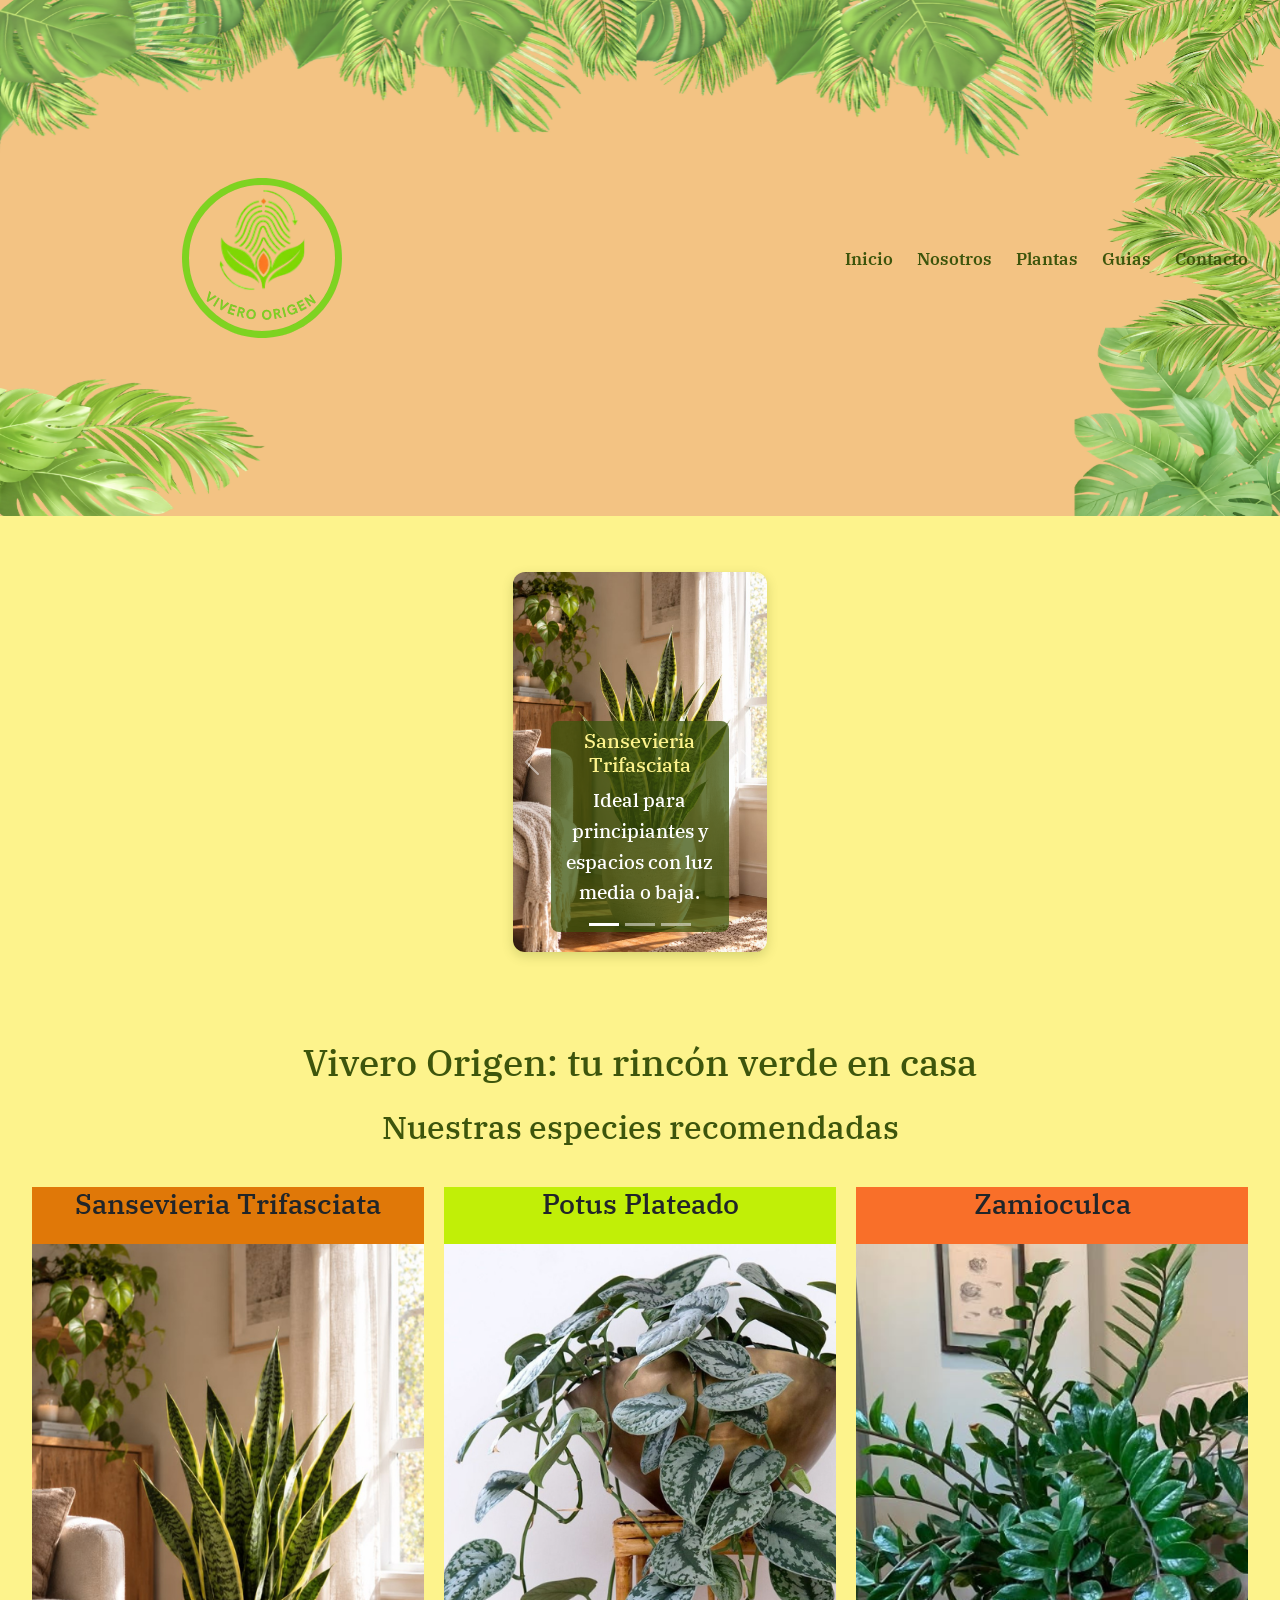
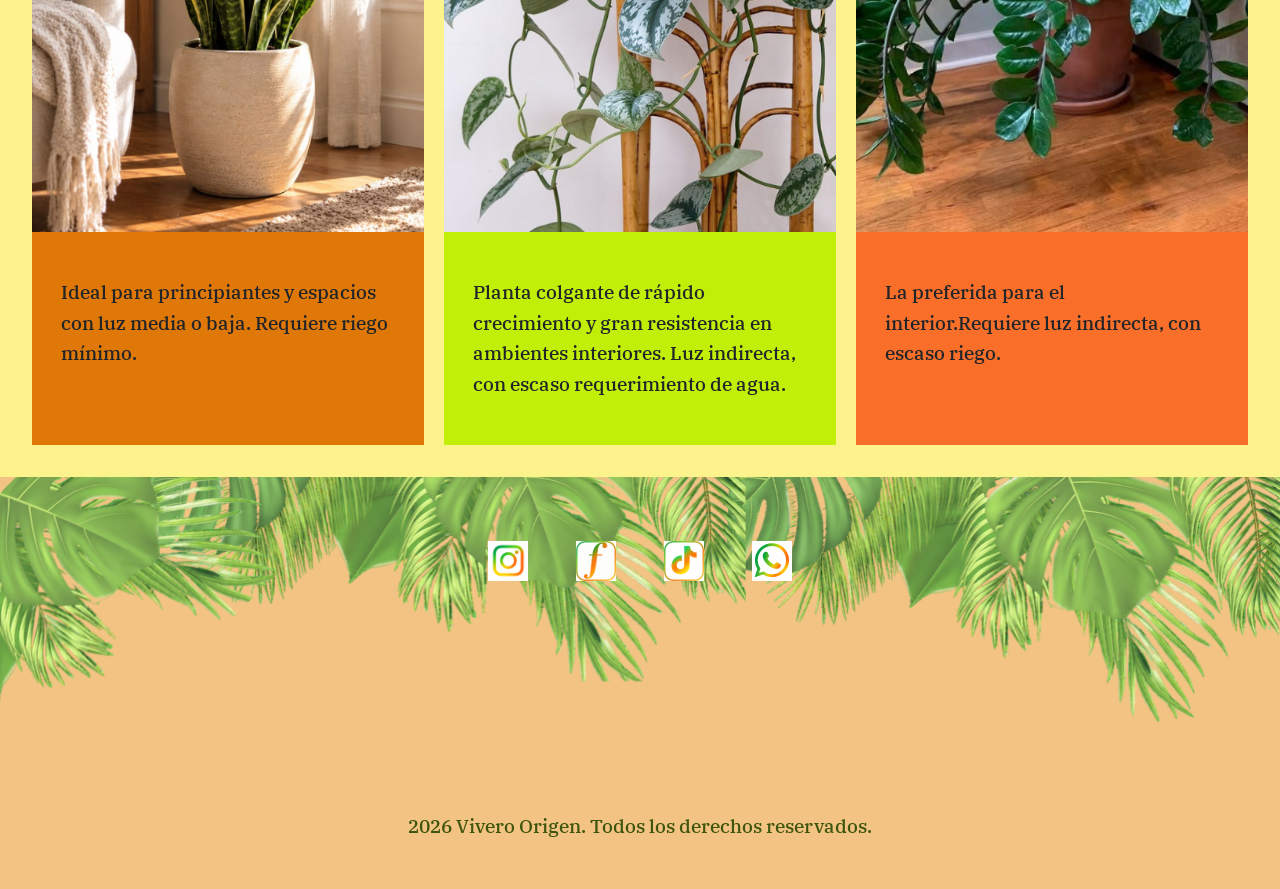
<file: index.html>
<!DOCTYPE html>
<html lang="es">

<head>
    <meta charset="UTF-8">
    <meta name="viewport" content="width=device-width, initial-scale=1.0">
    <!--Fuente-->
    <link rel="preconnect" href="https://fonts.googleapis.com">
    <link rel="preconnect" href="https://fonts.gstatic.com" crossorigin>
    <link
        href="https://fonts.googleapis.com/css2?family=IBM+Plex+Serif:ital,wght@0,100;0,200;0,300;0,400;0,500;0,600;0,700;1,100;1,200;1,300;1,400;1,500;1,600;1,700&display=swap"
        rel="stylesheet">
    <!--CSS-->
    <link href="https://cdn.jsdelivr.net/npm/bootstrap@5.3.3/dist/css/bootstrap.min.css" rel="stylesheet" integrity="sha384-QWTKZyjpPEjISv5WaRU9OFeRpok6YctnYmDr5pNlyT2bRjXh0JMhjY6hW+ALEwIH" crossorigin="anonymous">

    <link rel="stylesheet" href="./style/style.css">
    <!--Nombre del sitio y página-->
    <title>Vivero Origen | Inicio</title>
    <!-- CSS de AOS -->
    <link rel="stylesheet" href="https://unpkg.com/aos@next/dist/aos.css" />
</head>

<body>
    <header class="navbar navbar-expand-lg">
        <div class="container-fluid">
            <!-- Logo original -->
            <a class="navbar-brand p-0" href="#">
                <img src="./img/logo vivero origen.png" alt="logo del vivero">
            </a>

            <!-- Botón hamburguesa para mobile -->
            <button class="navbar-toggler" type="button" data-bs-toggle="collapse" data-bs-target="#menuNavegacion" aria-controls="menuNavegacion" aria-expanded="false" aria-label="Toggle navigation">
                <span class="navbar-toggler-icon"></span>
            </button>

            <!-- Menú colapsable con tu navegación -->
            <div class="collapse navbar-collapse justify-content-end" id="menuNavegacion">
                <nav>
                    <ul>
                        <li><a href="#">Inicio</a></li>
                        <li><a href="./pages/nosotros.html">Nosotros</a></li>
                        <li><a href="./pages/plantas.html">Plantas</a></li>
                        <li><a href="./pages/guias.html">Guias</a></li>
                        <li><a href="./pages/contacto.html">Contacto</a></li>
                    </ul>
                </nav>
            </div>
        </div>
    </header>


    <!--Contenido principal-->
    
    <main>
        <section class="seccion-carrusel">
    <div id="carouselVivero" class="carousel slide" data-bs-ride="carousel">
        <div class="carousel-indicators">
            <button type="button" data-bs-target="#carouselVivero" data-bs-slide-to="0" class="active" aria-current="true" aria-label="Slide 1"></button>
            <button type="button" data-bs-target="#carouselVivero" data-bs-slide-to="1" aria-label="Slide 2"></button>
            <button type="button" data-bs-target="#carouselVivero" data-bs-slide-to="2" aria-label="Slide 3"></button>
        </div>
        <div class="carousel-inner">
            <div class="carousel-item active">
                <img src="./img/N.png" class="d-block w-100" alt="Sansevieria Trifasciata">
                <div class="carousel-caption d-none d-md-block">
                    <h5>Sansevieria Trifasciata</h5>
                    <p>Ideal para principiantes y espacios con luz media o baja.</p>
                </div>
            </div>
            <div class="carousel-item">
                <img src="./img/L.png" class="d-block w-100" alt="Potus Plateado">
                <div class="carousel-caption d-none d-md-block">
                    <h5>Potus Plateado</h5>
                    <p>Planta colgante de rápido crecimiento.</p>
                </div>
            </div>
            <div class="carousel-item">
                <img src="./img/O.png" class="d-block w-100" alt="Zamioculca">
                <div class="carousel-caption d-none d-md-block">
                    <h5>Zamioculca</h5>
                    <p>Elegancia con mínimo requerimiento de agua.</p>
                </div>
            </div>
        </div>
        <button class="carousel-control-prev" type="button" data-bs-target="#carouselVivero" data-bs-slide="prev">
            <span class="carousel-control-prev-icon" aria-hidden="true"></span>
            <span class="visually-hidden">Anterior</span>
        </button>
        <button class="carousel-control-next" type="button" data-bs-target="#carouselVivero" data-bs-slide="next">
            <span class="carousel-control-next-icon" aria-hidden="true"></span>
            <span class="visually-hidden">Siguiente</span>
        </button>
    </div>
</section>

        <h1>Vivero Origen: tu rincón verde en casa</h1>

        <section>
    <h2>Nuestras especies recomendadas</h2>
    <div class="contenedor-tarjetas">
        <article class="tarjeta-index tarjeta-1" data-aos="fade-up">
            <h3>Sansevieria Trifasciata</h3>
            <img src="./img/N.png" alt="plantera con Sansevieria">
            <p>Ideal para principiantes y espacios con luz media o baja. Requiere riego mínimo.</p>
        </article>

        <article class="tarjeta-index tarjeta-2" data-aos="fade-up" data-aos-delay="100">
            <h3>Potus Plateado</h3>
            <img src="./img/L.png" alt="potus de hojas plateadas">
            <p>Planta colgante de rápido crecimiento y gran resistencia en ambientes interiores. Luz indirecta,
                con
                escaso requerimiento de agua.</p>
        </article>

        <article class="tarjeta-index tarjeta-3" data-aos="fade-up" data-aos-delay="200">
            <h3>Zamioculca</h3>
            <img src="./img/O.png" alt="plantera con Zamioculca">
            <p>La preferida para el interior.Requiere luz indirecta, con escaso riego.</p>
        </article>
    </div>
</section>

    </main>

    <footer>
        <ul>
            <li><a href="https://www.instagram.com/?hl=en" target="_blank"><img src="./img/logo-Instagram1.png"
                        alt="logo insta en footer"></a></li>
            <li><a href="https://www.facebook.com/login/?next=https%3A%2F%2Fwww.facebook.com%2F%3Flocale%3Des_LA"
                    target=" _blank"><img src="./img/logo-Facebook1.png" alt="logo facebook en footer"></a></li>
            <li><a href="https://www.tiktok.com/es/" target=" _blank"><img src="./img/logo-TikTok1.png"
                        alt="logo tik tok en footer"></a></li>
            <li><a href="https://web.whatsapp.com/" target=" _blank"><img src="./img/logo-WhatsApp1.png"
                        alt="logo whatsapp en footer"></a></li>
        </ul>

        <iframe
            src="https://www.google.com/maps/embed?pb=!1m18!1m12!1m3!1d5690.885352941883!2d-60.59289007047242!3d-31.992876330711283!2m3!1f0!2f0!3f0!3m2!1i1024!2i768!4f13.1!3m3!1m2!1s0x95b5cb390f7302d5%3A0xa5cf320d47255559!2sORIGEN%20-%20vivero!5e0!3m2!1ses!2sar!4v1792565048197!5m2!1ses!2sar"
            allowfullscreen="" loading="lazy" referrerpolicy="strict-origin-when-cross-origin"></iframe>
        <p>2026 Vivero Origen. Todos los derechos reservados.</p>
    </footer>
    <script src="https://cdn.jsdelivr.net/npm/bootstrap@5.3.3/dist/js/bootstrap.bundle.min.js" integrity="sha384-YvpcrYf0tY3lHB60NNkmXc5s9fDVZLESaAA55NDzOxhy9GkcIdslK1eN7N6jIeHz" crossorigin="anonymous"></script>

    <!-- Script de AOS -->
    <script src="https://unpkg.com/aos@next/dist/aos.js"></script>
    <script>
    AOS.init({
        duration: 800,
        once: true
    });
    </script>

</body>
</html>
</file>
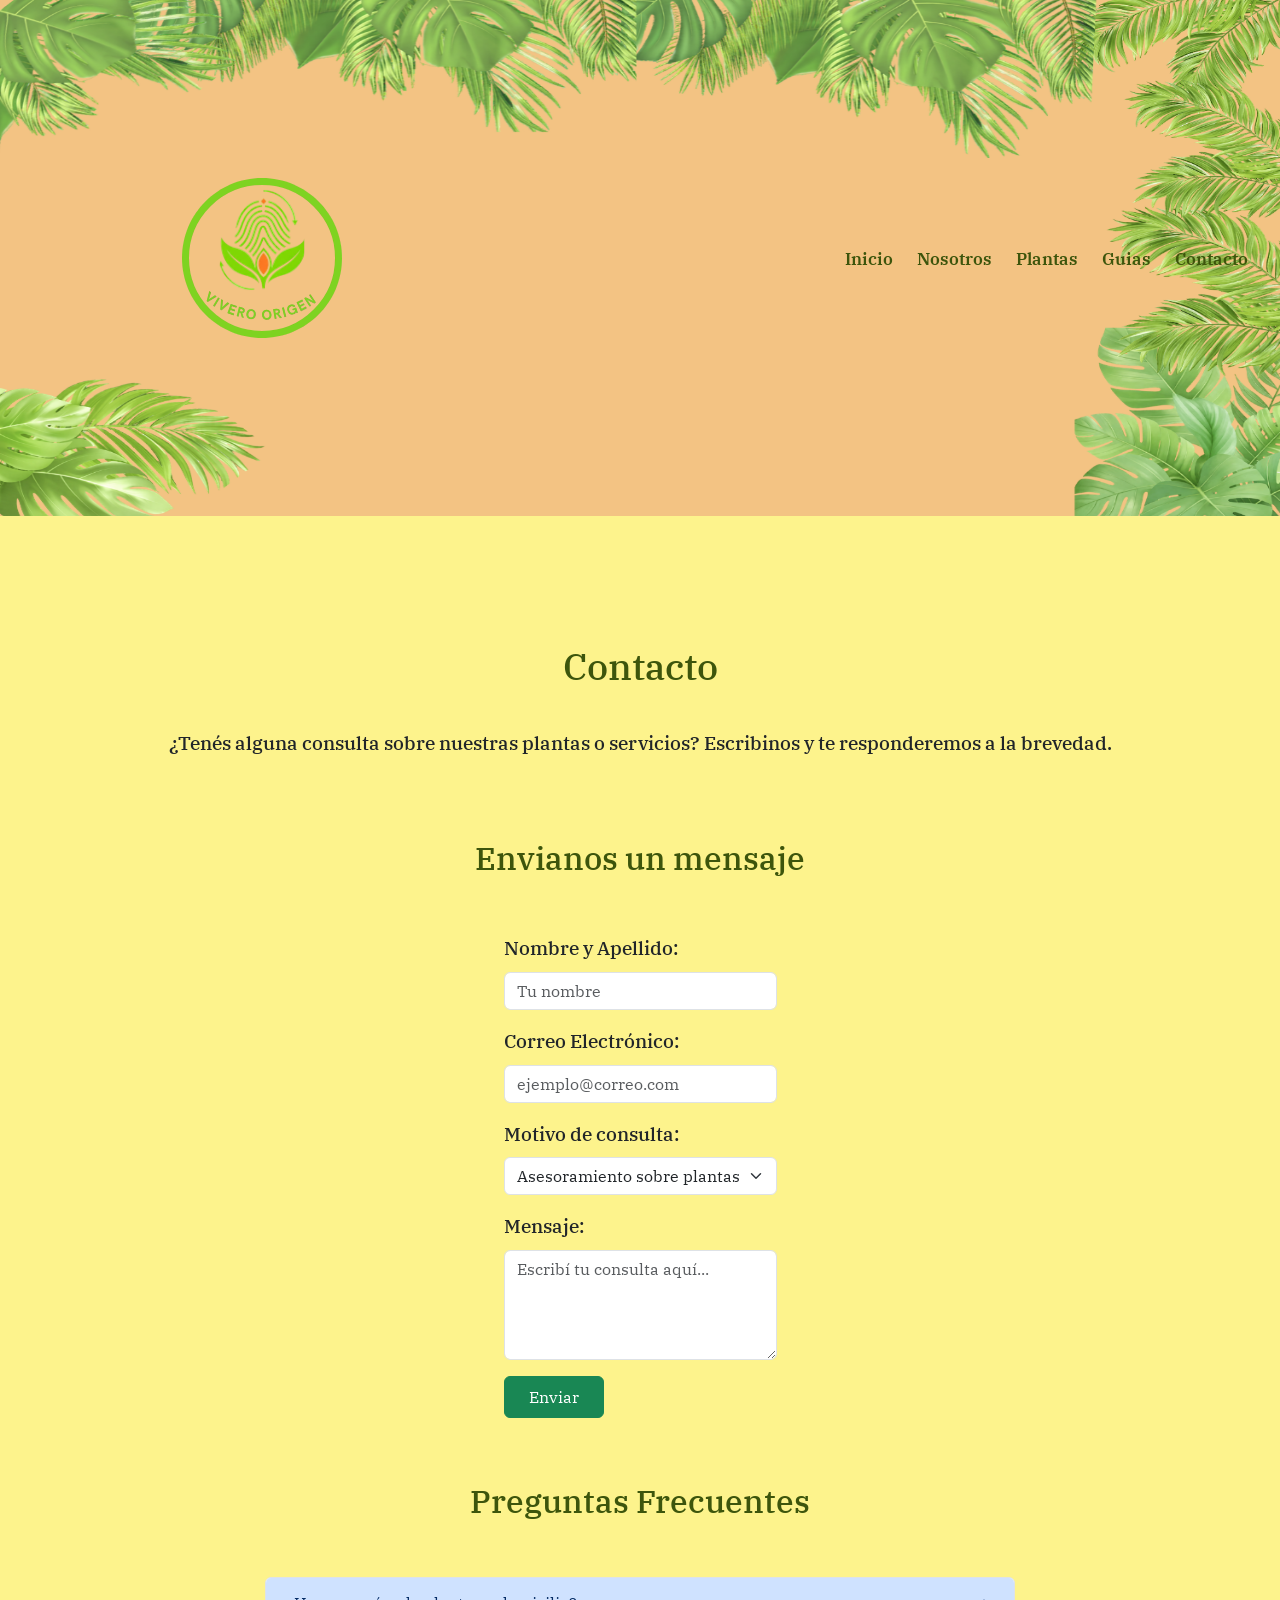
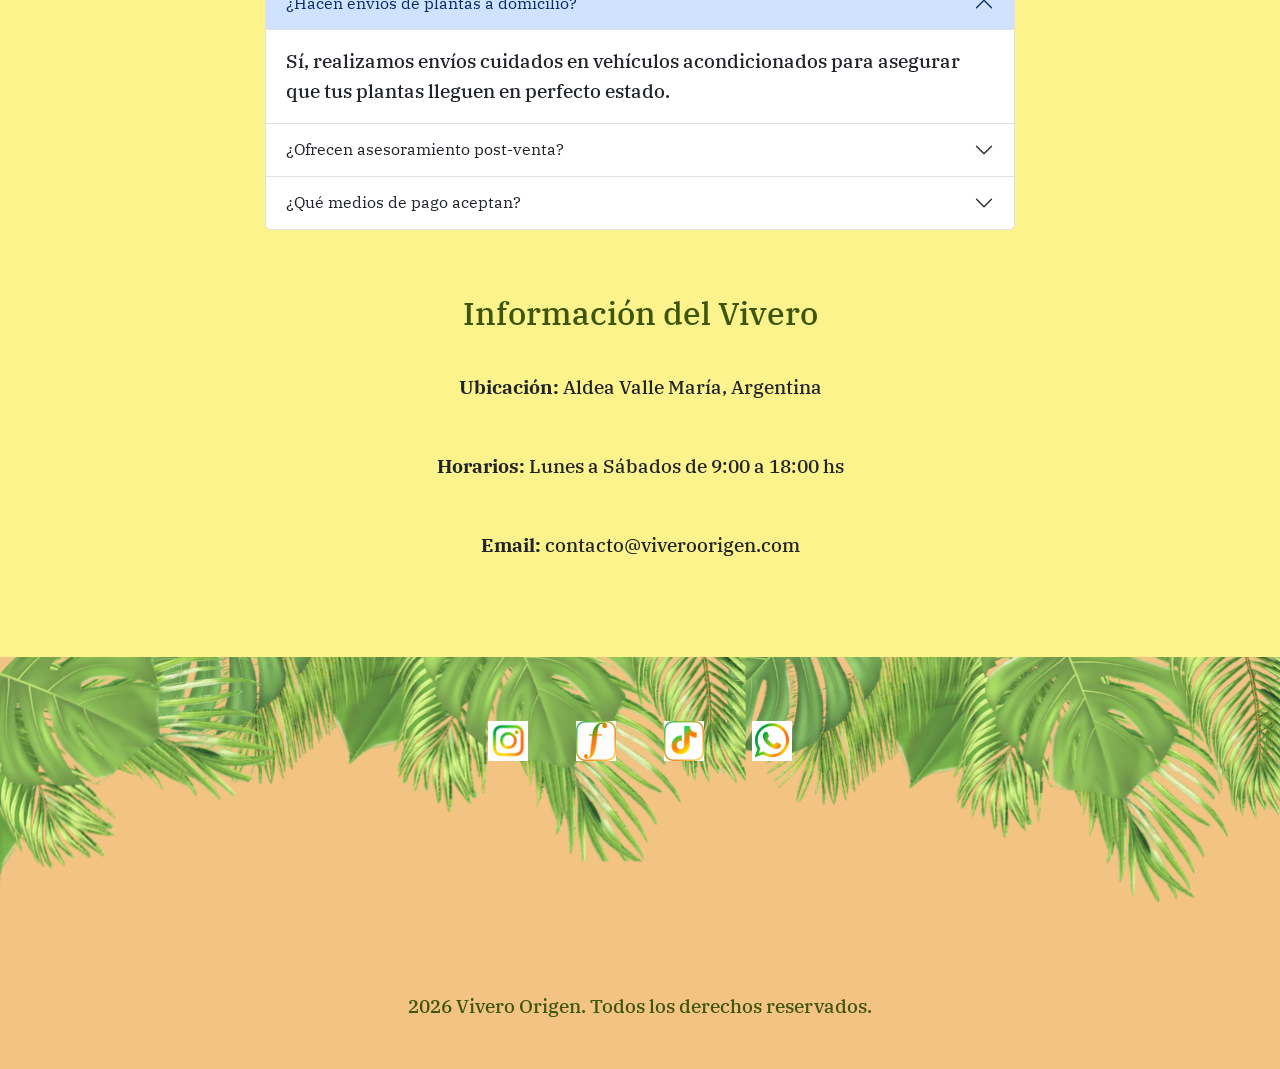
<file: pages/contacto.html>
<!DOCTYPE html>
<html lang="es">
<head>
    <meta charset="UTF-8">
    <meta name="viewport" content="width=device-width, initial-scale=1.0">
    <!--Fuente-->
    <link rel="preconnect" href="https://fonts.googleapis.com">
<link rel="preconnect" href="https://fonts.gstatic.com" crossorigin>
<link href="https://fonts.googleapis.com/css2?family=IBM+Plex+Serif:ital,wght@0,100;0,200;0,300;0,400;0,500;0,600;0,700;1,100;1,200;1,300;1,400;1,500;1,600;1,700&display=swap" rel="stylesheet">
    <!-- CSS -->
    <!-- Bootstrap CSS CDN -->
<link href="https://cdn.jsdelivr.net/npm/bootstrap@5.3.3/dist/css/bootstrap.min.css" rel="stylesheet" integrity="sha384-QWTKZyjpPEjISv5WaRU9OFeRpok6YctnYmDr5pNlyT2bRjXh0JMhjY6hW+ALEwIH" crossorigin="anonymous">

    <link rel="stylesheet" href="../style/style.css">
    <!-- Titulo -->
    <title>Vivero Origen | Contacto</title>
</head>

<body>
    <header class="navbar navbar-expand-lg">
        <div class="container-fluid">
            <!-- Logo original -->
            <a class="navbar-brand p-0" href="../index.html">
                <img src="../img/logo vivero origen.png" alt="logo del vivero">
            </a>

            <!-- Botón hamburguesa (solo visible en pantallas chicas) -->
            <button class="navbar-toggler" type="button" data-bs-toggle="collapse" data-bs-target="#menuNavegacion" aria-controls="menuNavegacion" aria-expanded="false" aria-label="Toggle navigation">
                <span class="navbar-toggler-icon"></span>
            </button>

            <!-- Menú con tu estructura de lista -->
            <div class="collapse navbar-collapse justify-content-end" id="menuNavegacion">
                <nav>
                    <ul>
                        <li><a href="../index.html">Inicio</a></li>
                        <li><a href="./nosotros.html">Nosotros</a></li>
                        <li><a href="./plantas.html">Plantas</a></li>
                        <li><a href="./guias.html">Guias</a></li>
                        <li><a href="#">Contacto</a></li>
                    </ul>
                </nav>
            </div>
        </div>
    </header>



        <main class="container my-5">
        <section class="text-center mb-5">
            <h1>Contacto</h1>
            <p>¿Tenés alguna consulta sobre nuestras plantas o servicios? Escribinos y te responderemos a la brevedad.</p>
        </section>

        <!-- Sección Formulario con clases de Bootstrap -->
        <section class="mb-5 mx-auto" style="max-width: 650px;">
            <h2 class="mb-4 text-center">Envianos un mensaje</h2>
            <form action="" method="post">
                <div class="mb-3">
                    <label for="nombre" class="form-label">Nombre y Apellido:</label>
                    <input type="text" class="form-control" id="nombre" name="nombre" required placeholder="Tu nombre">
                </div>

                <div class="mb-3">
                    <label for="email" class="form-label">Correo Electrónico:</label>
                    <input type="email" class="form-control" id="email" name="email" required placeholder="ejemplo@correo.com">
                </div>

                <div class="mb-3">
                    <label for="motivo" class="form-label">Motivo de consulta:</label>
                    <select class="form-select" id="motivo" name="motivo">
                        <option value="asesoramiento">Asesoramiento sobre plantas</option>
                        <option value="pedidos">Pedidos y envíos</option>
                        <option value="otro">Otras consultas</option>
                    </select>
                </div>

                <div class="mb-3">
                    <label for="mensaje" class="form-label">Mensaje:</label>
                    <textarea class="form-control" id="mensaje" name="mensaje" rows="4" placeholder="Escribí tu consulta aquí..." required></textarea>
                </div>

                <button type="submit" class="btn btn-success px-4 py-2">Enviar</button>
            </form>
        </section>

        <!-- Sección Preguntas Frecuentes (Componente Accordion de Bootstrap) -->
        <section class="mb-5 mx-auto" style="max-width: 750px;">
            <h2 class="text-center mb-4">Preguntas Frecuentes</h2>
            <div class="accordion" id="accordionContacto">
                <div class="accordion-item">
                    <h3 class="accordion-header" id="headingUno">
                        <button class="accordion-button" type="button" data-bs-toggle="collapse"
                            data-bs-target="#collapseUno" aria-expanded="true" aria-controls="collapseUno">
                            ¿Hacen envíos de plantas a domicilio?
                        </button>
                    </h3>
                    <div id="collapseUno" class="accordion-collapse collapse show"
                        aria-labelledby="headingUno" data-bs-parent="#accordionContacto">
                        <div class="accordion-body">
                            Sí, realizamos envíos cuidados en vehículos acondicionados para asegurar que tus plantas lleguen en perfecto estado.
                        </div>
                    </div>
                </div>

                <div class="accordion-item">
                    <h3 class="accordion-header" id="headingDos">
                        <button class="accordion-button collapsed" type="button" data-bs-toggle="collapse"
                            data-bs-target="#collapseDos" aria-expanded="false" aria-controls="collapseDos">
                            ¿Ofrecen asesoramiento post-venta?
                        </button>
                    </h3>
                    <div id="collapseDos" class="accordion-collapse collapse"
                        aria-labelledby="headingDos" data-bs-parent="#accordionContacto">
                        <div class="accordion-body">
                            ¡Claro que sí! Podés escribirnos por WhatsApp o consultar nuestras guías de cuidado ante cualquier duda sobre riego, luz o sustratos.
                        </div>
                    </div>
                </div>

                <div class="accordion-item">
                    <h3 class="accordion-header" id="headingTres">
                        <button class="accordion-button collapsed" type="button" data-bs-toggle="collapse"
                            data-bs-target="#collapseTres" aria-expanded="false" aria-controls="collapseTres">
                            ¿Qué medios de pago aceptan?
                        </button>
                    </h3>
                    <div id="collapseTres" class="accordion-collapse collapse"
                        aria-labelledby="headingTres" data-bs-parent="#accordionContacto">
                        <div class="accordion-body">
                            Aceptamos tarjetas de crédito, débito, transferencias bancarias y efectivo en nuestro local.
                        </div>
                    </div>
                </div>
            </div>
        </section>

        <!-- Sección Datos de contacto -->
        <section class="text-center">
            <h2>Información del Vivero</h2>
            <p><strong>Ubicación:</strong> Aldea Valle María, Argentina</p>
            <p><strong>Horarios:</strong> Lunes a Sábados de 9:00 a 18:00 hs</p>
            <p><strong>Email:</strong> contacto@viveroorigen.com</p>
        </section>
    </main>

    <footer>
        <ul>
            <li><a href="https://www.instagram.com/?hl=en" target="_blank"><img src="../img/logo-Instagram1.png" alt="logo insta en footer"></a></li>
            <li><a href="https://www.facebook.com/login/?next=https%3A%2F%2Fwww.facebook.com%2F%3Flocale%3Des_LA" target=" _blank"><img src="../img/logo-Facebook1.png" alt="logo facebook en footer"></a></li>
            <li><a href="https://www.tiktok.com/es/" target=" _blank"><img src="../img/logo-TikTok1.png" alt="logo tik tok en footer"></a></li>
            <li><a href="https://web.whatsapp.com/" target=" _blank"><img src="../img/logo-WhatsApp1.png" alt="logo whatsapp en footer"></a></li>
        </ul>
        
        <iframe src="https://www.google.com/maps/embed?pb=!1m18!1m12!1m3!1d5690.885352941883!2d-60.59289007047242!3d-31.992876330711283!2m3!1f0!2f0!3f0!3m2!1i1024!2i768!4f13.1!3m3!1m2!1s0x95b5cb390f7302d5%3A0xa5cf320d47255559!2sORIGEN%20-%20vivero!5e0!3m2!1ses!2sar!4v1792565048197!5m2!1ses!2sar" 
        allowfullscreen="" loading="lazy" referrerpolicy="strict-origin-when-cross-origin"></iframe>
        <p>2026 Vivero Origen. Todos los derechos reservados.</p>

    </footer>
    <!-- Bootstrap JS CDN -->
<script src="https://cdn.jsdelivr.net/npm/bootstrap@5.3.3/dist/js/bootstrap.bundle.min.js" integrity="sha384-YvpcrYf0tY3lHB60NNkmXc5s9fDVZLESaAA55NDzOxhy9GkcIdslK1eN7N6jIeHz" crossorigin="anonymous"></script>
</body>
</html>
</file>
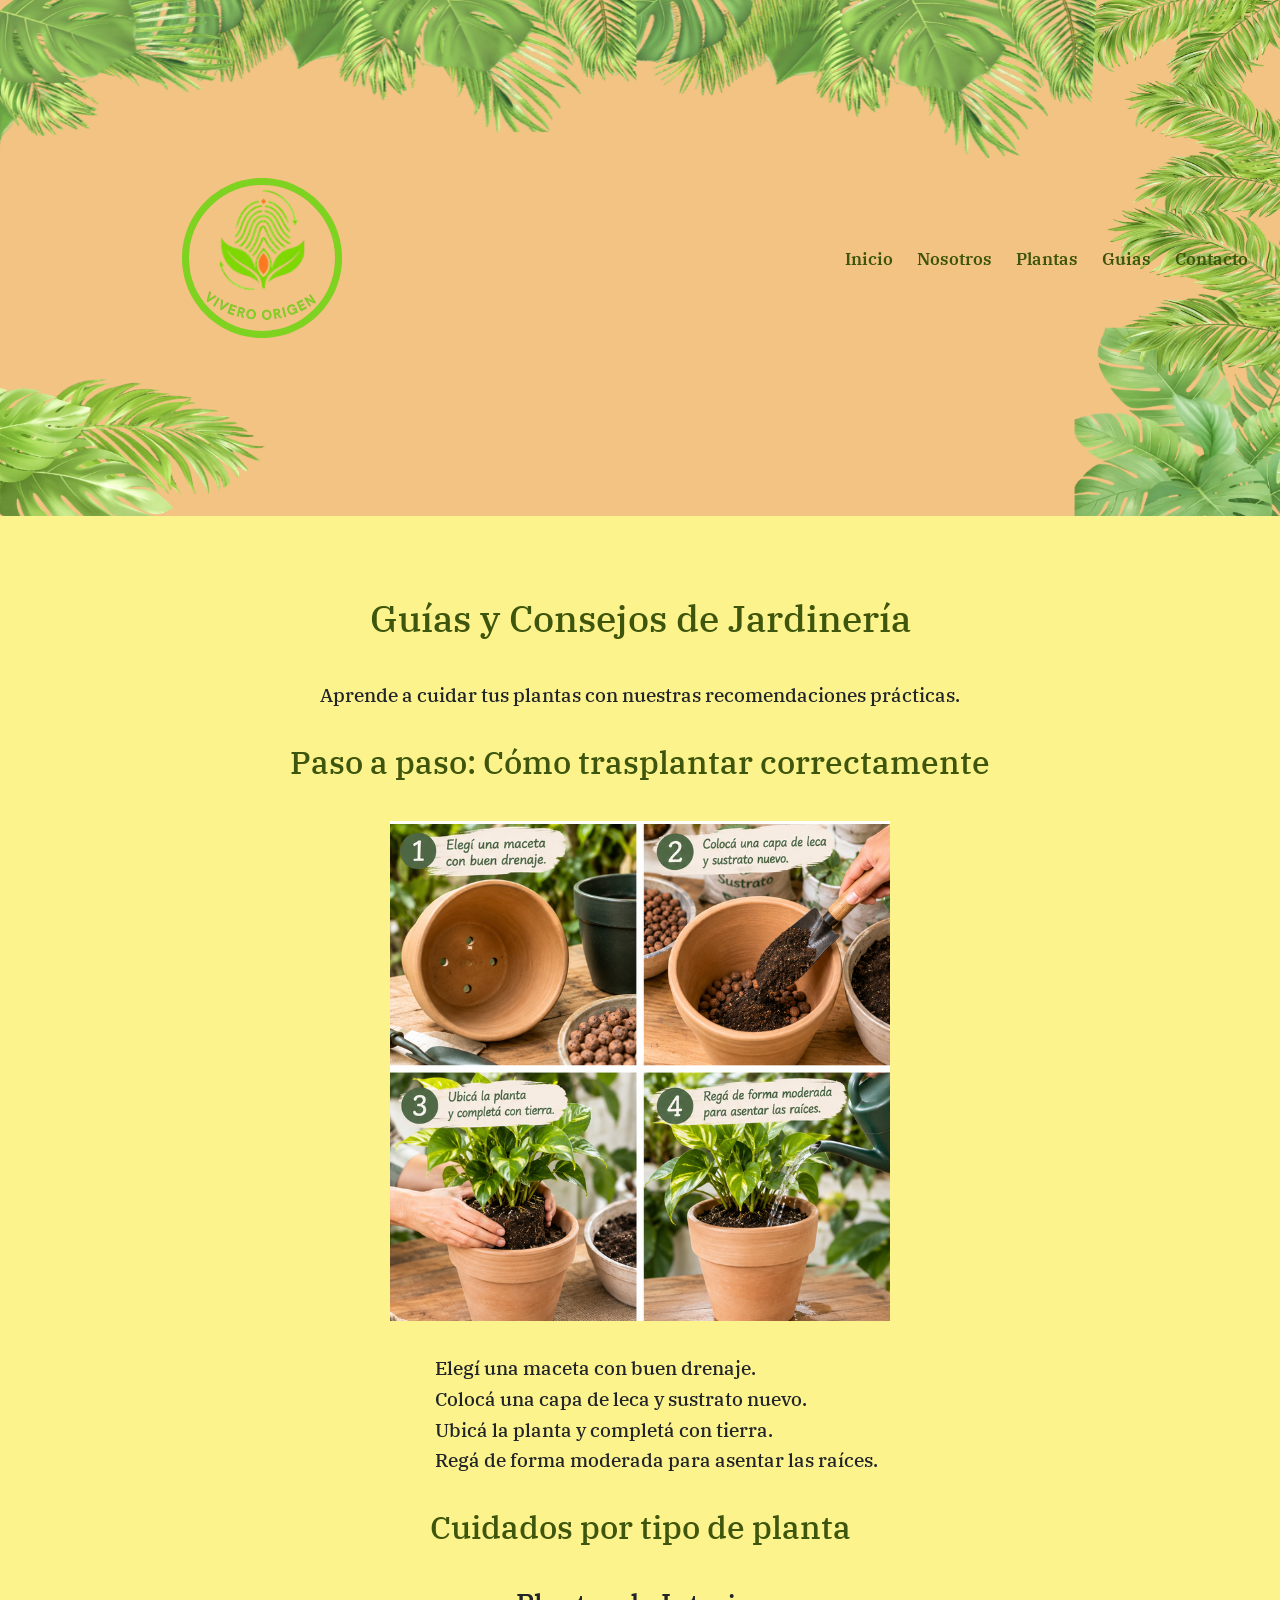
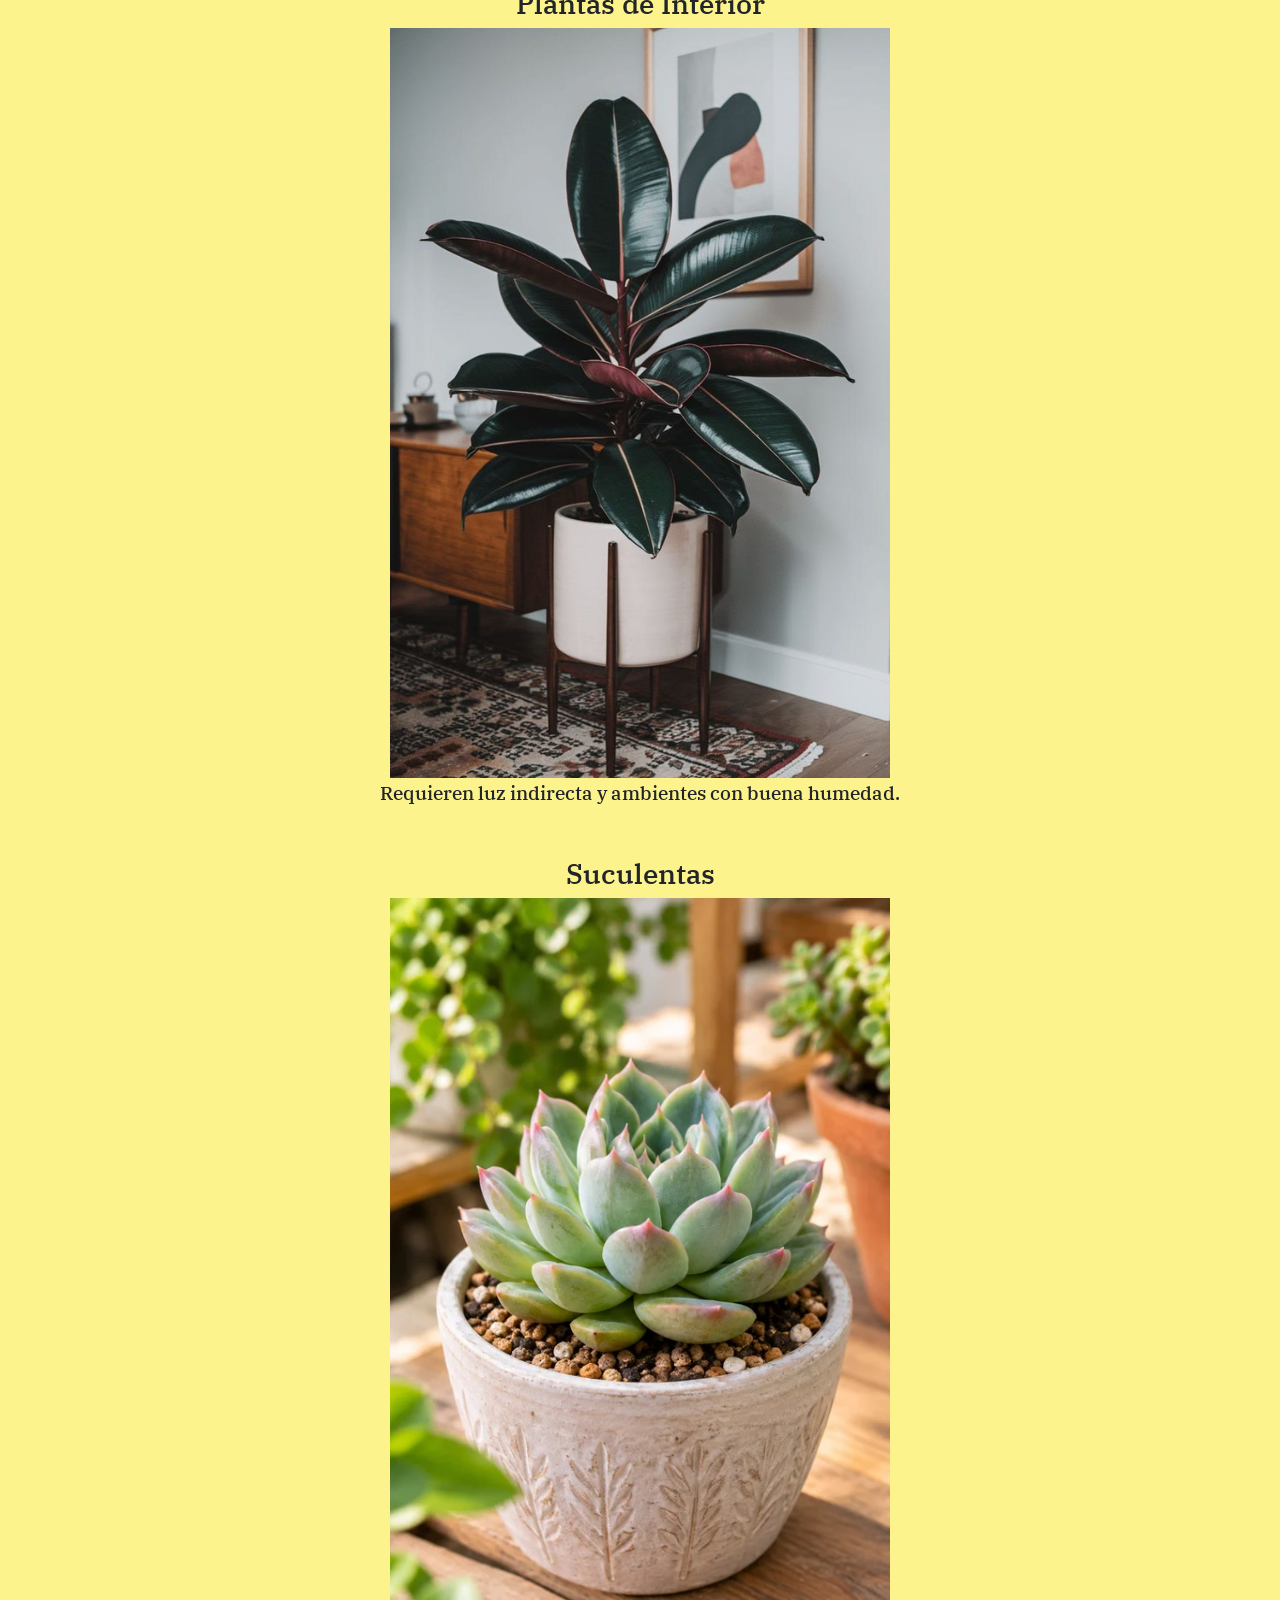
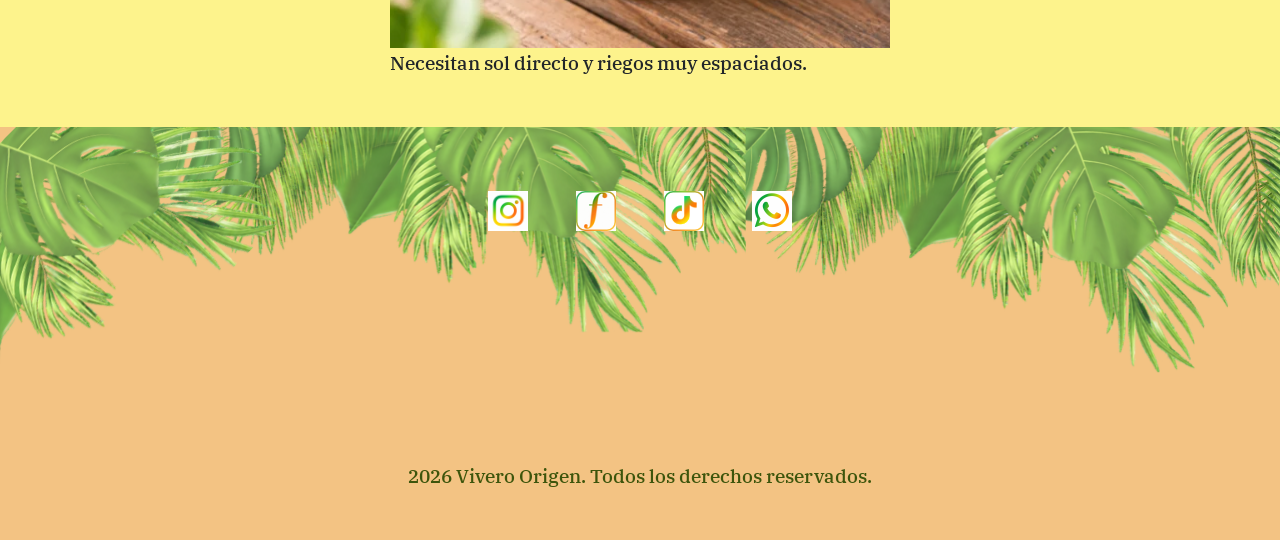
<file: pages/guias.html>
<!DOCTYPE html>
<html lang="es">
<head>
    <meta charset="UTF-8">
    <meta name="viewport" content="width=device-width, initial-scale=1.0">
    <!--Fuente-->
    <link rel="preconnect" href="https://fonts.googleapis.com">
<link rel="preconnect" href="https://fonts.gstatic.com" crossorigin>
<link href="https://fonts.googleapis.com/css2?family=IBM+Plex+Serif:ital,wght@0,100;0,200;0,300;0,400;0,500;0,600;0,700;1,100;1,200;1,300;1,400;1,500;1,600;1,700&display=swap" rel="stylesheet">
    <!-- CSS -->
    <!-- Bootstrap CSS CDN -->
<link href="https://cdn.jsdelivr.net/npm/bootstrap@5.3.3/dist/css/bootstrap.min.css" rel="stylesheet" integrity="sha384-QWTKZyjpPEjISv5WaRU9OFeRpok6YctnYmDr5pNlyT2bRjXh0JMhjY6hW+ALEwIH" crossorigin="anonymous">

    <link rel="stylesheet" href="../style/style.css">
    <!-- Titulo -->
    <title>Vivero Origen | Guias</title>
</head>

<body>
        <header class="navbar navbar-expand-lg">
        <div class="container-fluid">
            <!-- Logo original -->
            <a class="navbar-brand p-0" href="../index.html">
                <img src="../img/logo vivero origen.png" alt="logo del vivero">
            </a>

            <!-- Botón hamburguesa para mobile -->
            <button class="navbar-toggler" type="button" data-bs-toggle="collapse" data-bs-target="#menuNavegacion" aria-controls="menuNavegacion" aria-expanded="false" aria-label="Toggle navigation">
                <span class="navbar-toggler-icon"></span>
            </button>

            <!-- Menú colapsable con tu navegación -->
            <div class="collapse navbar-collapse justify-content-end" id="menuNavegacion">
                <nav>
                    <ul>
                        <li><a href="../index.html">Inicio</a></li>
                        <li><a href="./nosotros.html">Nosotros</a></li>
                        <li><a href="./plantas.html">Plantas</a></li>
                        <li><a href="./guias.html">Guias</a></li>
                        <li><a href="./contacto.html">Contacto</a></li>
                    </ul>
                </nav>
            </div>
        </div>
    </header>

    <main>
        <section>
        <h1>Guías y Consejos de Jardinería</h1>
        <p>Aprende a cuidar tus plantas con nuestras recomendaciones prácticas.</p>
        </section>

        <section>
            <h2>Paso a paso: Cómo trasplantar correctamente</h2>
                <img src="../img/Guia paso a paso.png" alt="paso a paso para transplantar tu planta">
                <ul>
                    <li>Elegí una maceta con buen drenaje.</li>
                    <li>Colocá una capa de leca y sustrato nuevo.</li>
                    <li>Ubicá la planta y completá con tierra.</li>
                    <li>Regá de forma moderada para asentar las raíces.</li>
                </ul>
        </section>

        <section>
            <h2>Cuidados por tipo de planta</h2>
            <article>
                <h3>Plantas de Interior</h3>
                <img src="../img/J.png" alt="Ficus elástica burgundy">
                <p>Requieren luz indirecta y ambientes con buena humedad.</p>
            </article>
            <article>
                <h3>Suculentas</h3>
                <img src="../img/Suculenta rosada en maceta rústica.png" alt="suculenta en maceta color tiza">
                <p>Necesitan sol directo y riegos muy espaciados.</p>
            </article>
        </section>
    </main>

    <footer>
        <ul>
            <li><a href="https://www.instagram.com/?hl=en" target="_blank"><img src="../img/logo-Instagram1.png" alt="logo insta en footer"></a></li>
            <li><a href="https://www.facebook.com/login/?next=https%3A%2F%2Fwww.facebook.com%2F%3Flocale%3Des_LA" target=" _blank"><img src="../img/logo-Facebook1.png" alt="logo facebook en footer"></a></li>
            <li><a href="https://www.tiktok.com/es/" target=" _blank"><img src="../img/logo-TikTok1.png" alt="logo tik tok en footer"></a></li>
            <li><a href="https://web.whatsapp.com/" target=" _blank"><img src="../img/logo-WhatsApp1.png" alt="logo whatsapp en footer"></a></li>
        </ul>
        
        <iframe src="https://www.google.com/maps/embed?pb=!1m18!1m12!1m3!1d5690.885352941883!2d-60.59289007047242!3d-31.992876330711283!2m3!1f0!2f0!3f0!3m2!1i1024!2i768!4f13.1!3m3!1m2!1s0x95b5cb390f7302d5%3A0xa5cf320d47255559!2sORIGEN%20-%20vivero!5e0!3m2!1ses!2sar!4v1792565048197!5m2!1ses!2sar" 
        allowfullscreen="" loading="lazy" referrerpolicy="strict-origin-when-cross-origin"></iframe>
        <p>2026 Vivero Origen. Todos los derechos reservados.</p>

    </footer>
    <!-- Bootstrap JS CDN -->
<script src="https://cdn.jsdelivr.net/npm/bootstrap@5.3.3/dist/js/bootstrap.bundle.min.js" integrity="sha384-YvpcrYf0tY3lHB60NNkmXc5s9fDVZLESaAA55NDzOxhy9GkcIdslK1eN7N6jIeHz" crossorigin="anonymous"></script>
</body>
</html>
</file>
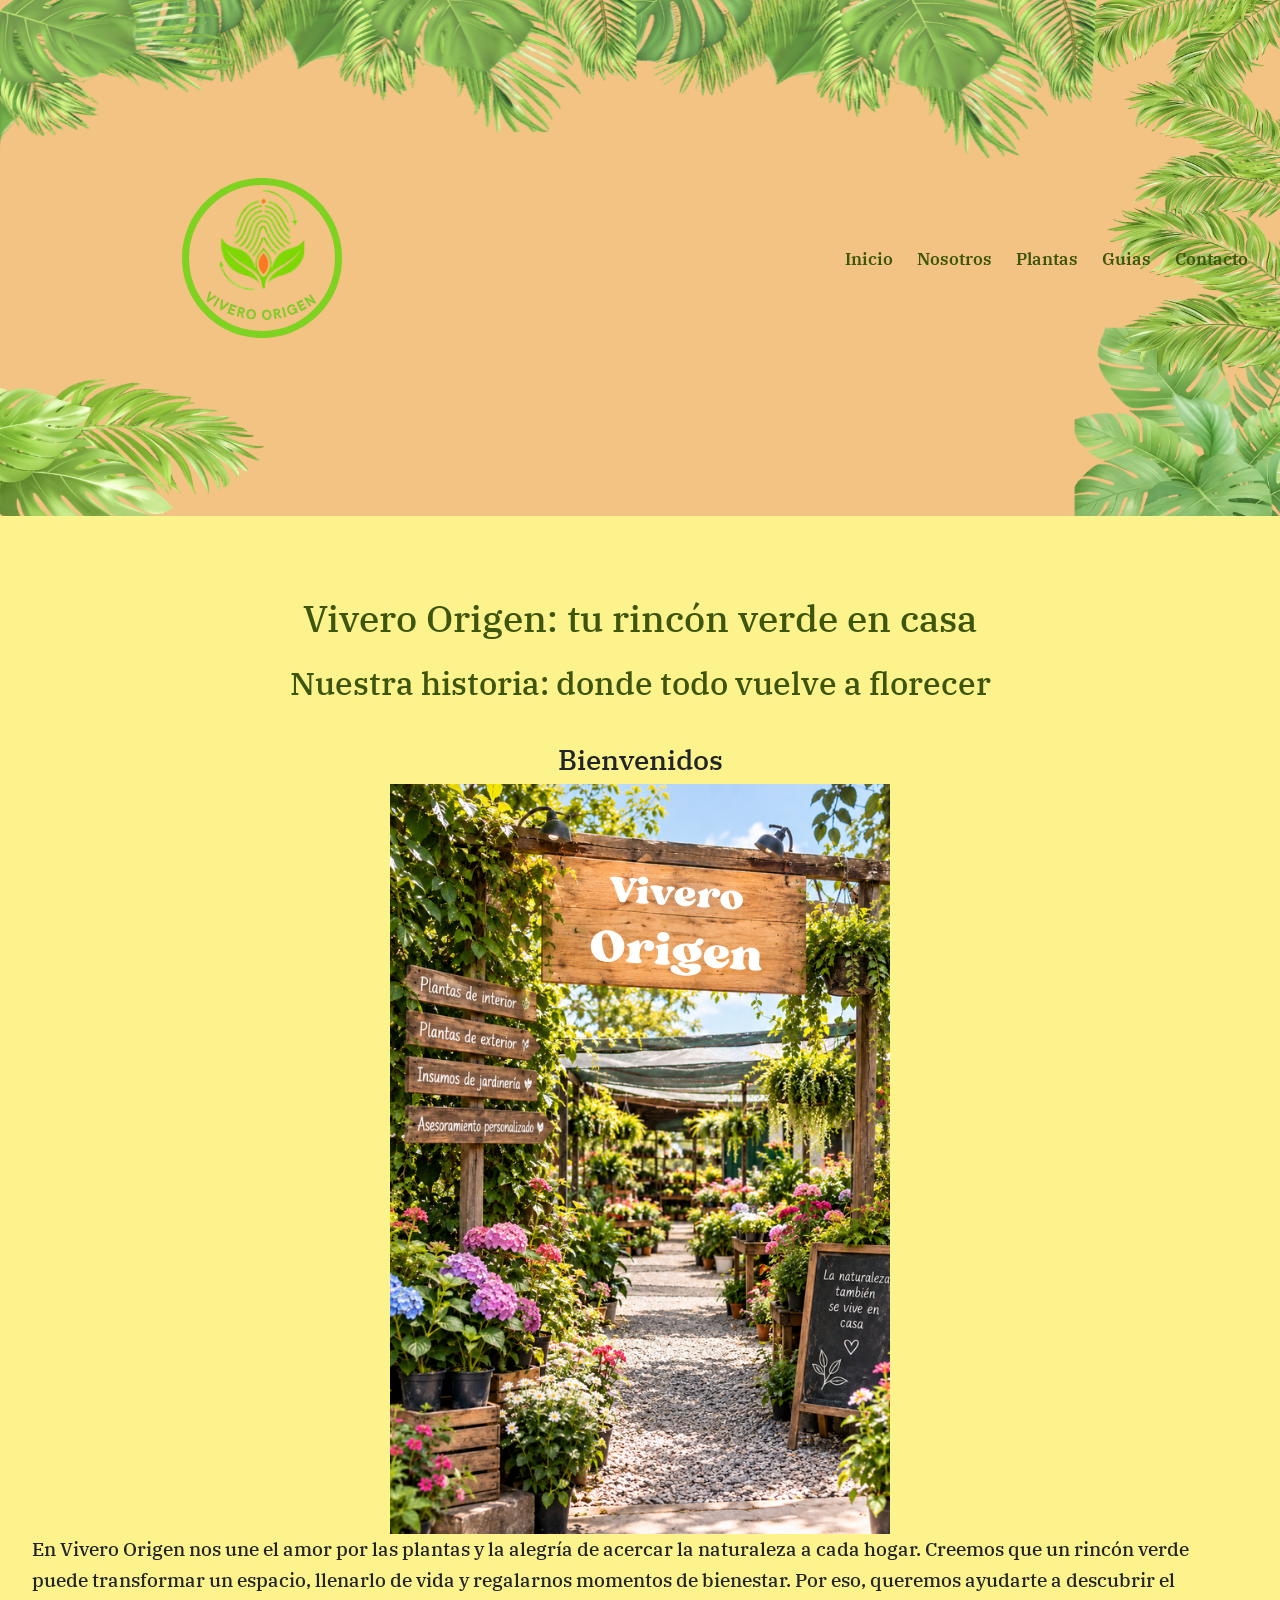
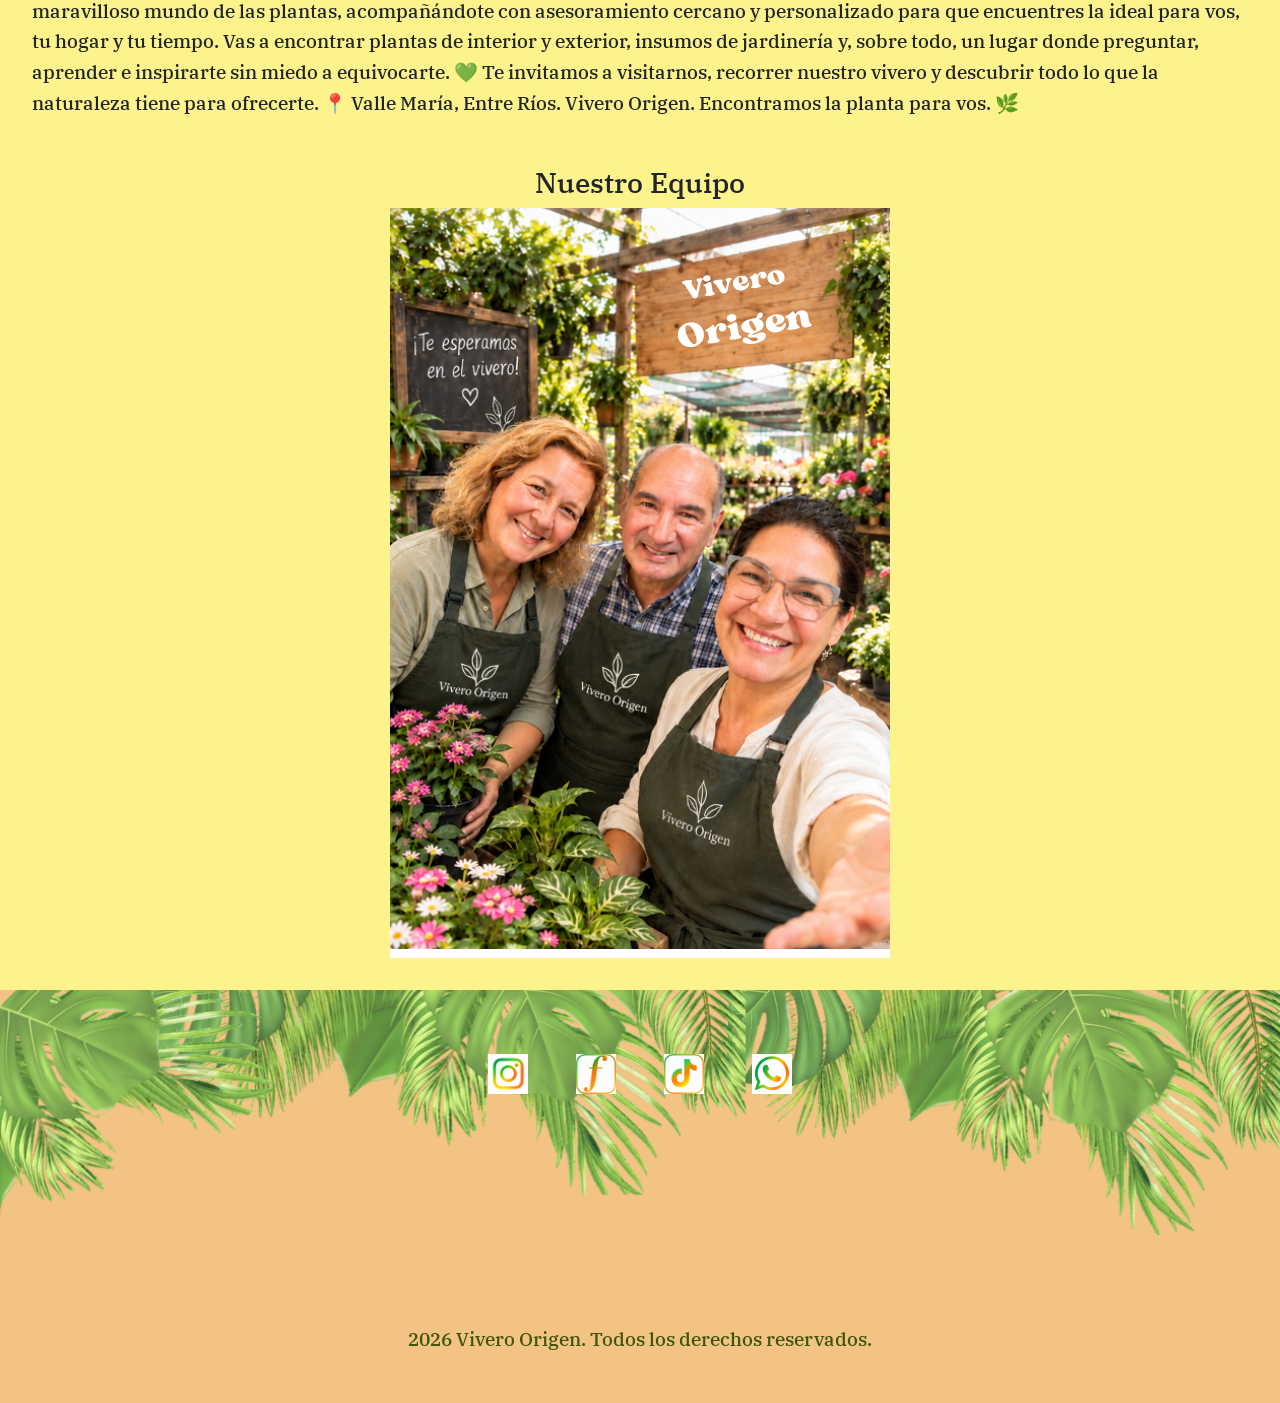
<file: pages/nosotros.html>
<!DOCTYPE html>
<html lang="es">
<head>
    <meta charset="UTF-8">
    <meta name="viewport" content="width=device-width, initial-scale=1.0">
    <!--Fuente-->
    <link rel="preconnect" href="https://fonts.googleapis.com">
<link rel="preconnect" href="https://fonts.gstatic.com" crossorigin>
<link href="https://fonts.googleapis.com/css2?family=IBM+Plex+Serif:ital,wght@0,100;0,200;0,300;0,400;0,500;0,600;0,700;1,100;1,200;1,300;1,400;1,500;1,600;1,700&display=swap" rel="stylesheet">
    <!-- CSS -->
    <!-- Bootstrap CSS CDN -->
<link href="https://cdn.jsdelivr.net/npm/bootstrap@5.3.3/dist/css/bootstrap.min.css" rel="stylesheet" integrity="sha384-QWTKZyjpPEjISv5WaRU9OFeRpok6YctnYmDr5pNlyT2bRjXh0JMhjY6hW+ALEwIH" crossorigin="anonymous">

    <link rel="stylesheet" href="../style/style.css">
    <!-- Titulo -->
    <title>Vivero Origen | Nosotros</title>
</head>

<body>
    <header class="navbar navbar-expand-lg">
        <div class="container-fluid">
            <!-- Logo original -->
            <a class="navbar-brand p-0" href="../index.html">
                <img src="../img/logo vivero origen.png" alt="logo del vivero">
            </a>

            <!-- Botón hamburguesa para mobile -->
            <button class="navbar-toggler" type="button" data-bs-toggle="collapse" data-bs-target="#menuNavegacion" aria-controls="menuNavegacion" aria-expanded="false" aria-label="Toggle navigation">
                <span class="navbar-toggler-icon"></span>
            </button>

            <!-- Menú colapsable con tu navegación -->
            <div class="collapse navbar-collapse justify-content-end" id="menuNavegacion">
                <nav>
                    <ul>
                        <li><a href="../index.html">Inicio</a></li>
                        <li><a href="./nosotros.html">Nosotros</a></li>
                        <li><a href="./plantas.html">Plantas</a></li>
                        <li><a href="./guias.html">Guias</a></li>
                        <li><a href="./contacto.html">Contacto</a></li>
                    </ul>
                </nav>
            </div>
        </div>
    </header>
    
        <!--Contenido principal-->
    <main>
        <h1>Vivero Origen: tu rincón verde en casa</h1>

        <section>
            <h2>Nuestra historia: donde todo vuelve a florecer</h2>

            <article>
                <h3>Bienvenidos</h3>
                <img src="../img/22-Bienvenidos.png" alt="Entrada del Vivero Origen">
                <p>En Vivero Origen nos une el amor por las plantas y la alegría de acercar la naturaleza a cada hogar. Creemos que un rincón verde puede transformar un espacio, llenarlo de vida y regalarnos momentos de bienestar.

Por eso, queremos ayudarte a descubrir el maravilloso mundo de las plantas, acompañándote con asesoramiento cercano y personalizado para que encuentres la ideal para vos, tu hogar y tu tiempo.

Vas a encontrar plantas de interior y exterior, insumos de jardinería y, sobre todo, un lugar donde preguntar, aprender e inspirarte sin miedo a equivocarte.


💚 Te invitamos a visitarnos, recorrer nuestro vivero y descubrir todo lo que la naturaleza tiene para ofrecerte.
📍 Valle María, Entre Ríos.

Vivero Origen. Encontramos la planta para vos. 🌿</p>
            </article>

            <article>
                <h3>Nuestro Equipo</h3>
                <img src="../img/23-equipo.png" alt="imagen del equipo">
                
            </article>

        </section>
    </main>

    <footer>
    <ul>
            <li><a href="https://www.instagram.com/?hl=en" target="_blank"><img src="../img/logo-Instagram1.png" alt="logo insta en footer"></a></li>
            <li><a href="https://www.facebook.com/login/?next=https%3A%2F%2Fwww.facebook.com%2F%3Flocale%3Des_LA" target=" _blank"><img src="../img/logo-Facebook1.png" alt="logo facebook en footer"></a></li>
            <li><a href="https://www.tiktok.com/es/" target=" _blank"><img src="../img/logo-TikTok1.png" alt="logo tik tok en footer"></a></li>
            <li><a href="https://web.whatsapp.com/" target=" _blank"><img src="../img/logo-WhatsApp1.png" alt="logo whatsapp en footer"></a></li>
        </ul>
        
        <iframe src="https://www.google.com/maps/embed?pb=!1m18!1m12!1m3!1d5690.885352941883!2d-60.59289007047242!3d-31.992876330711283!2m3!1f0!2f0!3f0!3m2!1i1024!2i768!4f13.1!3m3!1m2!1s0x95b5cb390f7302d5%3A0xa5cf320d47255559!2sORIGEN%20-%20vivero!5e0!3m2!1ses!2sar!4v1792565048197!5m2!1ses!2sar" 
        allowfullscreen="" loading="lazy" referrerpolicy="strict-origin-when-cross-origin"></iframe>
        <p>2026 Vivero Origen. Todos los derechos reservados.</p>

    </footer>
    <!-- Bootstrap JS CDN -->
<script src="https://cdn.jsdelivr.net/npm/bootstrap@5.3.3/dist/js/bootstrap.bundle.min.js" integrity="sha384-YvpcrYf0tY3lHB60NNkmXc5s9fDVZLESaAA55NDzOxhy9GkcIdslK1eN7N6jIeHz" crossorigin="anonymous"></script>
</body>  
</html>
</file>
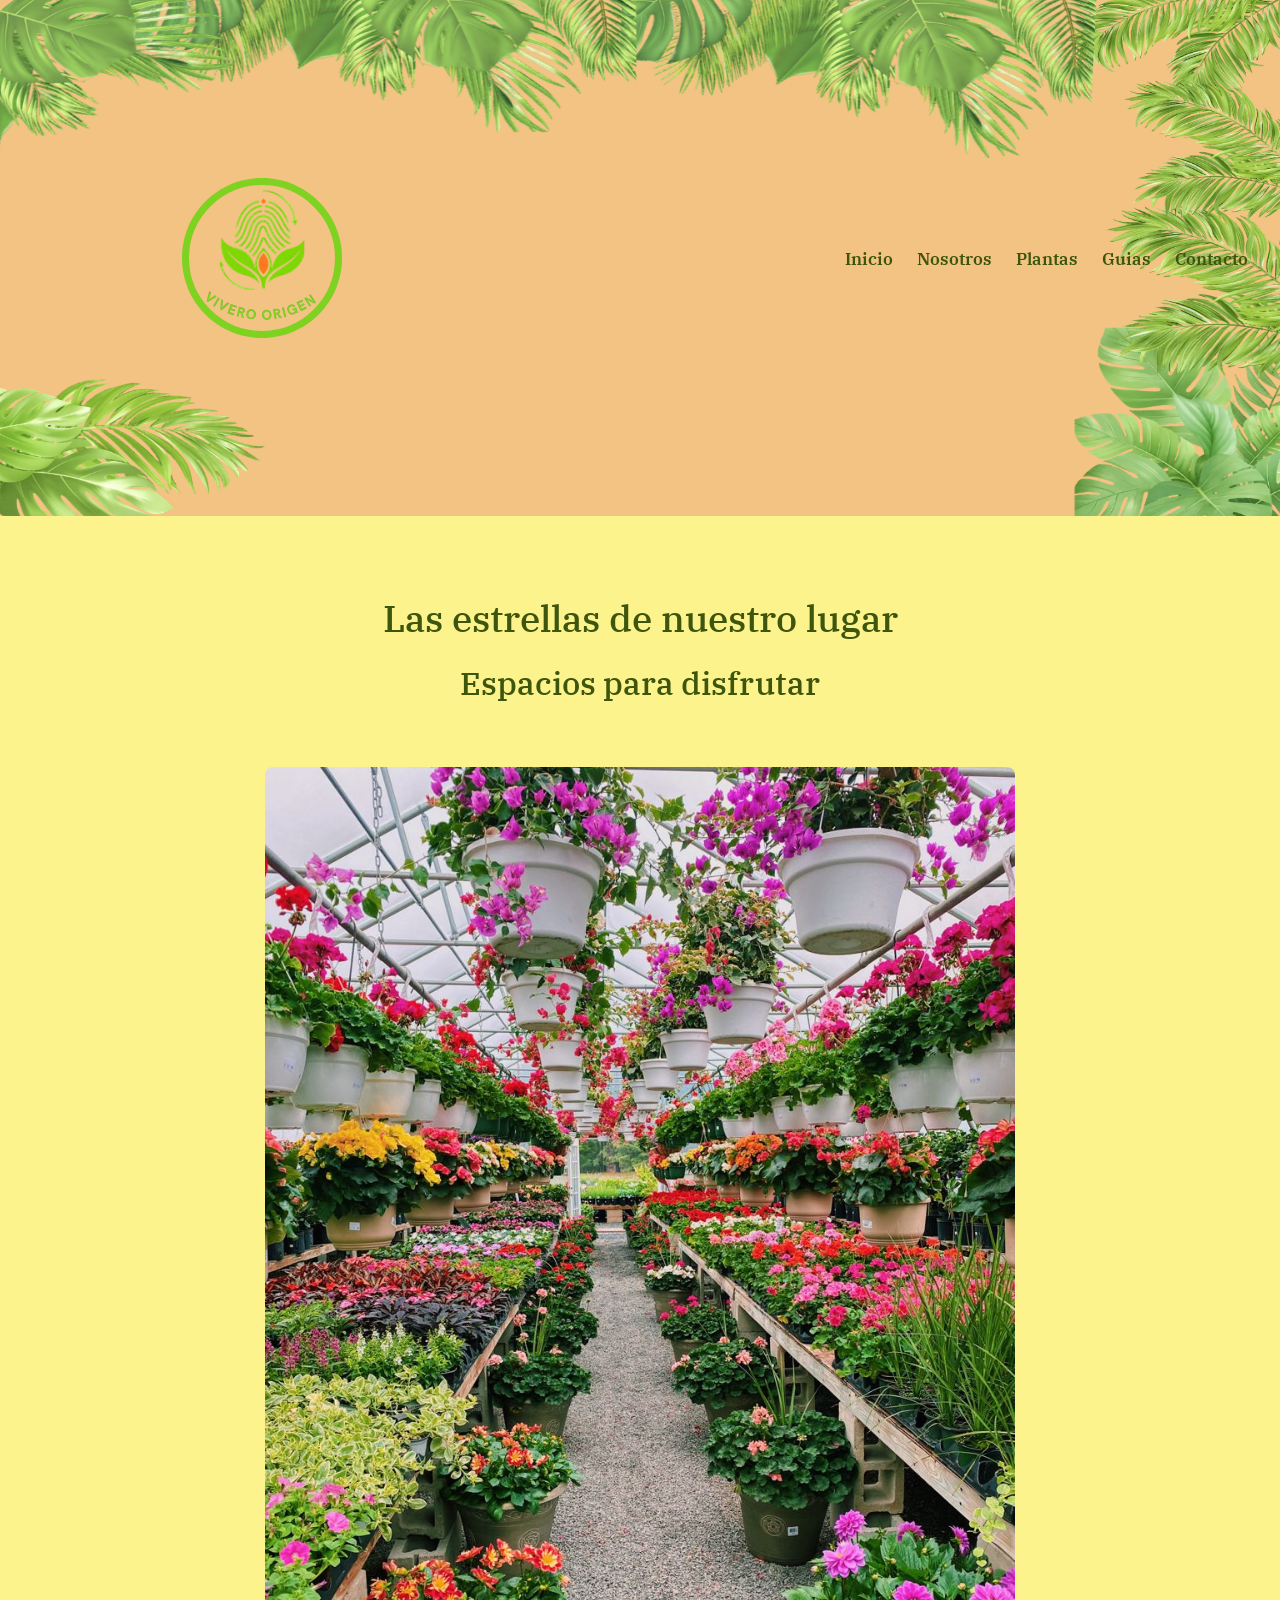
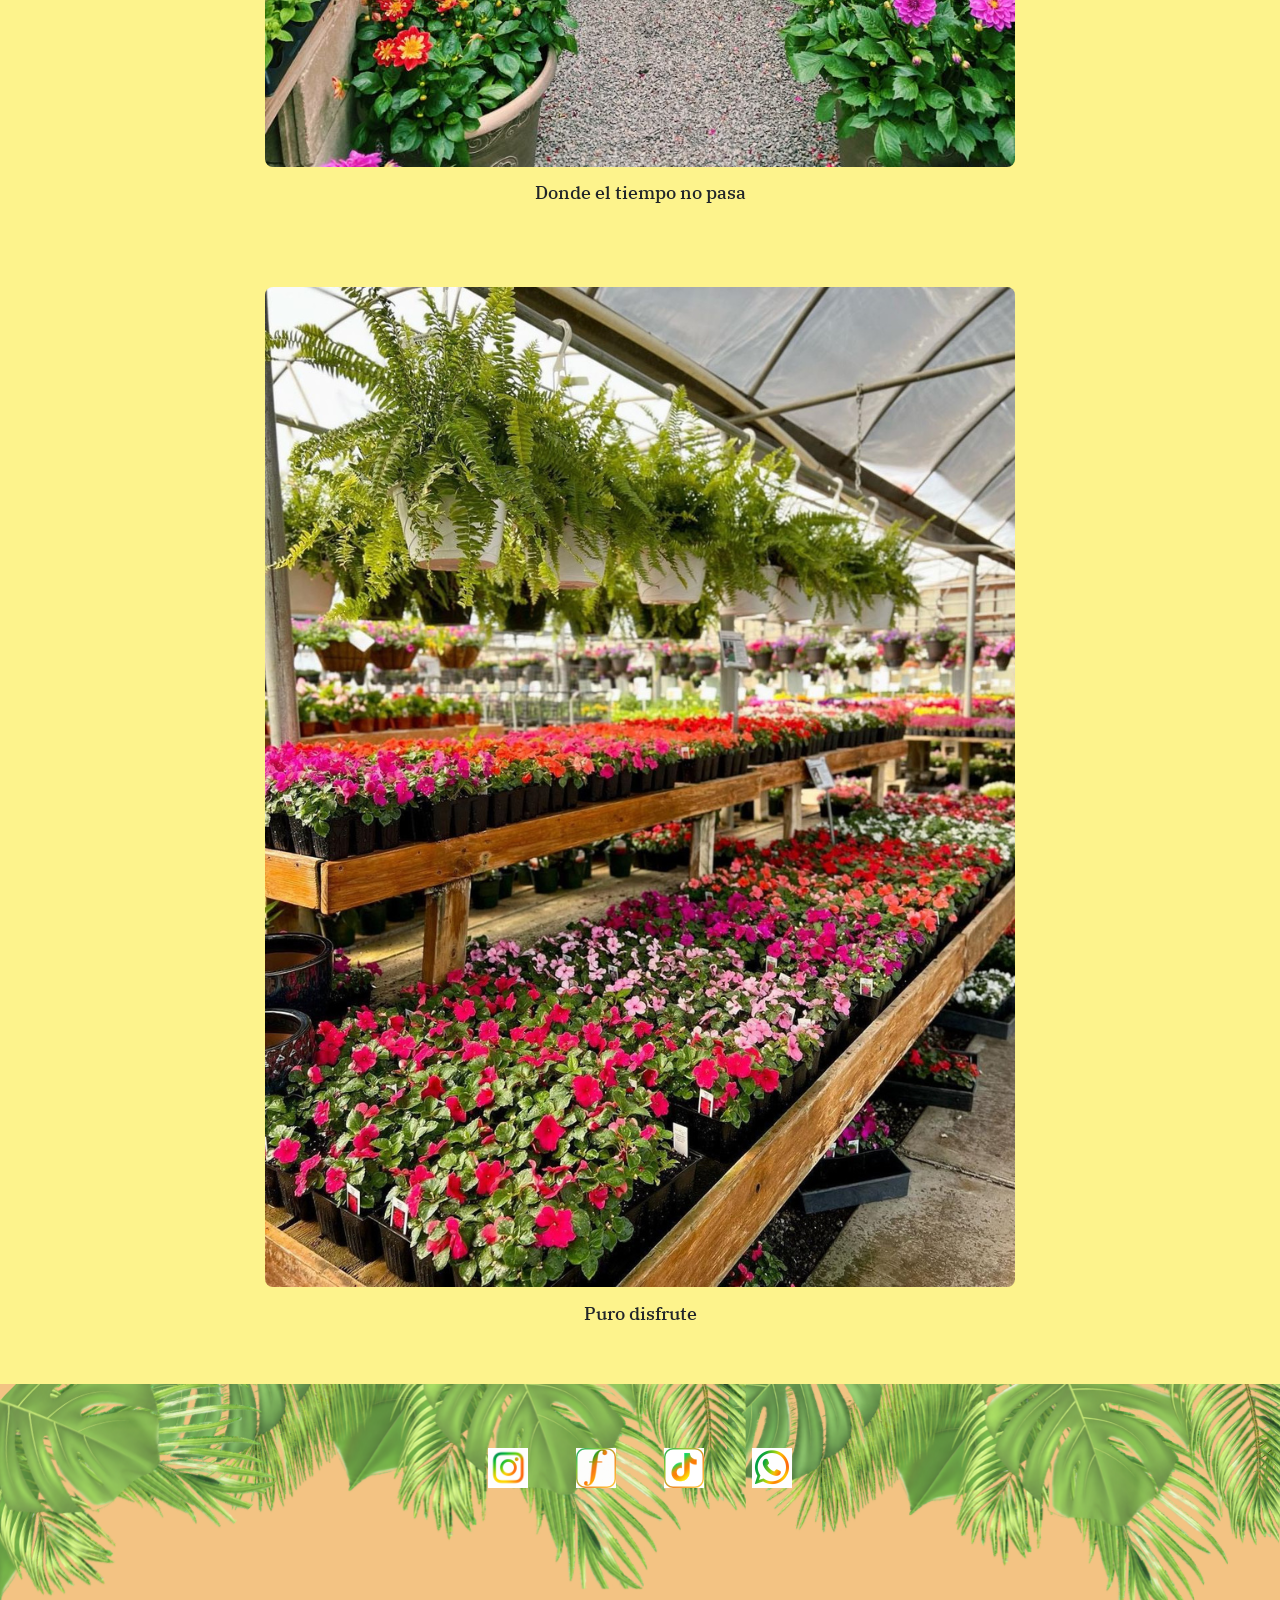
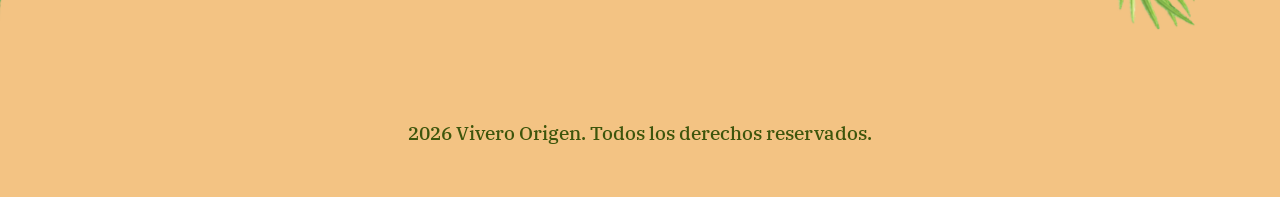
<file: pages/plantas.html>
<!DOCTYPE html>
<html lang="es">
<head>
    <meta charset="UTF-8">
    <meta name="viewport" content="width=device-width, initial-scale=1.0">
    <!--Fuente-->
    <link rel="preconnect" href="https://fonts.googleapis.com">
<link rel="preconnect" href="https://fonts.gstatic.com" crossorigin>
<link href="https://fonts.googleapis.com/css2?family=IBM+Plex+Serif:ital,wght@0,100;0,200;0,300;0,400;0,500;0,600;0,700;1,100;1,200;1,300;1,400;1,500;1,600;1,700&display=swap" rel="stylesheet">
    <!-- CSS -->
    <!-- Bootstrap CSS CDN -->
<link href="https://cdn.jsdelivr.net/npm/bootstrap@5.3.3/dist/css/bootstrap.min.css" rel="stylesheet" integrity="sha384-QWTKZyjpPEjISv5WaRU9OFeRpok6YctnYmDr5pNlyT2bRjXh0JMhjY6hW+ALEwIH" crossorigin="anonymous">
    <link rel="stylesheet" href="../style/style.css">
    <!-- Titulo -->
    <title>Vivero Origen | Plantas</title>
</head>

<body>
    <header class="navbar navbar-expand-lg">
        <div class="container-fluid">
            <!-- Logo original -->
            <a class="navbar-brand p-0" href="../index.html">
                <img src="../img/logo vivero origen.png" alt="logo del vivero">
            </a>
            <!-- Botón hamburguesa para mobile -->
            <button class="navbar-toggler" type="button" data-bs-toggle="collapse" data-bs-target="#menuNavegacion" aria-controls="menuNavegacion" aria-expanded="false" aria-label="Toggle navigation">
                <span class="navbar-toggler-icon"></span>
            </button>

            <!-- Menú colapsable con tu navegación -->
            <div class="collapse navbar-collapse justify-content-end" id="menuNavegacion">
                <nav>
                    <ul>
                        <li><a href="../index.html">Inicio</a></li>
                        <li><a href="./nosotros.html">Nosotros</a></li>
                        <li><a href="./plantas.html">Plantas</a></li>
                        <li><a href="./guias.html">Guias</a></li>
                        <li><a href="./contacto.html">Contacto</a></li>
                    </ul>
                </nav>
            </div>
        </div>
    </header>

    
    <main>
        <h1>Las estrellas de nuestro lugar</h1>

        <section>
            <h2>Espacios para disfrutar</h2>

            <figure>
                <img src="../img/vivero-pasillo.png" alt="vivero por pasillo">
                <figcaption>Donde el tiempo no pasa</figcaption>
            </figure>

            <figure>
                <img src="../img/vivero-pasillo2.png" alt="nuestro vivero desde otra perspectiva">
                <figcaption>Puro disfrute</figcaption>
            </figure>
        </section>

    </main>
    <footer>
        <ul>
            <li><a href="https://www.instagram.com/?hl=en" target="_blank"><img src="../img/logo-Instagram1.png" alt="logo insta en footer"></a></li>
            <li><a href="https://www.facebook.com/login/?next=https%3A%2F%2Fwww.facebook.com%2F%3Flocale%3Des_LA" target=" _blank"><img src="../img/logo-Facebook1.png" alt="logo facebook en footer"></a></li>
            <li><a href="https://www.tiktok.com/es/" target=" _blank"><img src="../img/logo-TikTok1.png" alt="logo tik tok en footer"></a></li>
            <li><a href="https://web.whatsapp.com/" target=" _blank"><img src="../img/logo-WhatsApp1.png" alt="logo whatsapp en footer"></a></li>
        </ul>
        
        <iframe src="https://www.google.com/maps/embed?pb=!1m18!1m12!1m3!1d5690.885352941883!2d-60.59289007047242!3d-31.992876330711283!2m3!1f0!2f0!3f0!3m2!1i1024!2i768!4f13.1!3m3!1m2!1s0x95b5cb390f7302d5%3A0xa5cf320d47255559!2sORIGEN%20-%20vivero!5e0!3m2!1ses!2sar!4v1792565048197!5m2!1ses!2sar" 
        allowfullscreen="" loading="lazy" referrerpolicy="strict-origin-when-cross-origin"></iframe>
        <p>2026 Vivero Origen. Todos los derechos reservados.</p>

    </footer>
    <!-- Bootstrap JS CDN -->
<script src="https://cdn.jsdelivr.net/npm/bootstrap@5.3.3/dist/js/bootstrap.bundle.min.js" integrity="sha384-YvpcrYf0tY3lHB60NNkmXc5s9fDVZLESaAA55NDzOxhy9GkcIdslK1eN7N6jIeHz" crossorigin="anonymous"></script>

</body>
</html>
</file>
<file: style/style.css>
@charset "UTF-8";
/* ==========================================================================
    MIXINS REUTILIZABLES
   ========================================================================== */
/* 1. Flexbox para centrar contenido */
/* 2. Flexbox en columna */
/* 3. Transición de escala / zoom para enlaces e imágenes */
/* 4. Grilla responsiva configurable */
/* ==========================================================================
    EXTENDS / PLACEHOLDERS REUTILIZABLES (%)
   ========================================================================== */
/* 1. Sombra base para contenedores y tarjetas */
/* 2. Bordes redondeados estándar */
/* 3. Formato base para botones o enlaces destacados */
.btn-vivero {
  display: inline-block;
  padding: 0.6rem 1.2rem;
  font-weight: 600;
  text-align: center;
  border: none;
  border-radius: 6px;
  cursor: pointer;
  text-decoration: none;
  transition: all 0.3s ease;
}

* {
  margin: 0;
  padding: 0;
  box-sizing: border-box;
}

body {
  font-family: "IBM Plex Serif", serif;
  font-size: 1.2rem;
  font-weight: 500;
  line-height: 1.6;
  background-color: rgb(253, 243, 140);
}

ul {
  list-style: none;
}

a {
  text-decoration: none;
  color: inherit;
}

h1, h2 {
  color: rgb(61, 85, 12);
}

h1 {
  font-size: 2.3rem;
  margin-top: 3rem;
}

h2 {
  font-size: 2rem;
}

header {
  display: flex;
  flex-direction: column;
  align-items: center;
  padding: 15px 20px;
  gap: 15px;
  color: rgb(61, 85, 12);
  background-color: rgb(243, 195, 131);
  background-image: url("../img/fondo2.png");
  background-repeat: no-repeat;
  background-size: 100% 100%;
  background-position: center;
}
header > img {
  max-width: 200px;
  height: auto;
  display: block;
}
header nav {
  padding: 1rem 1.25rem;
}
header nav ul {
  list-style: none;
  display: flex;
  flex-direction: column;
  align-items: center;
  gap: 10px;
  margin: 0;
  padding: 0;
}
header nav a {
  text-decoration: none;
  color: rgb(61, 85, 12);
  font-weight: 600;
  font-size: 1.8rem;
  transition: color 0.3s ease, transform 0.3s ease;
}
header nav a:hover, header nav a:focus {
  color: rgb(146, 18, 79);
}

/* Header responsivo (Bootstrap / menú hamburguesa) */
.navbar-collapse nav ul {
  display: flex;
  flex-direction: row;
  gap: 1.5rem;
  list-style: none;
  margin: 0;
  padding: 0;
}

@media (max-width: 991px) {
  .navbar-collapse nav ul {
    flex-direction: column;
    align-items: center;
    gap: 1rem;
    padding: 1rem 0;
  }
}
/* Header: Tablet (768px a 1023px) */
@media (min-width: 768px) {
  header {
    flex-direction: row;
    justify-content: space-between;
    align-items: center;
    padding: 15px 20px;
    gap: 10px;
  }
  header > img {
    max-width: 150px;
  }
  header nav ul {
    flex-direction: row;
    flex-wrap: wrap;
    justify-content: flex-end;
    gap: 12px;
  }
  header nav a {
    font-size: 0.95rem;
  }
}
/* Header: Desktop (Desde 1024px) */
@media (min-width: 1024px) {
  header {
    padding: 20px 35px;
  }
  header > img {
    max-width: 200px;
  }
  header nav ul {
    gap: 22px;
  }
  header nav a {
    font-size: 1.05rem;
  }
}
main {
  display: flex;
  flex-direction: column;
  align-items: center;
  gap: 1rem;
  padding: 2rem;
}
main img {
  display: block;
  margin: 0 auto;
}
main h3 {
  text-align: center;
}

section {
  display: flex;
  flex-direction: column;
  align-items: center;
  gap: 2rem;
}

/* Carrusel */
.seccion-carrusel {
  width: 100%;
  max-width: 900px;
  margin: 1.5rem auto;
}
.seccion-carrusel .carousel {
  border-radius: 12px;
  overflow: hidden;
  box-shadow: 0 4px 12px rgba(61, 85, 12, 0.2);
}
.seccion-carrusel .carousel .carousel-item img {
  height: 380px;
  object-fit: cover;
}
.seccion-carrusel .carousel .carousel-caption {
  background: rgba(61, 85, 12, 0.75);
  border-radius: 8px;
  padding: 8px 15px;
}
.seccion-carrusel .carousel .carousel-caption h5 {
  color: rgb(253, 243, 140);
}
.seccion-carrusel .carousel .carousel-caption p {
  color: rgb(255, 255, 255);
}

figure {
  margin: 1.5rem auto;
  width: 100%;
  max-width: 100%;
  display: flex;
  flex-direction: column;
  align-items: center;
}
figure img {
  width: 100%;
  max-width: 100%;
  height: auto;
  display: block;
  border-radius: 8px; /* opcional, para que quede prolijo */
}
figure figcaption {
  margin-top: 0.8rem;
  font-size: 1.1rem;
  text-align: center;
  padding: 0 1rem;
  width: 100%;
}

/* ==========================================================================
    6. FOOTER Y REDES SOCIALES
   ========================================================================== */
footer {
  color: rgb(61, 85, 12);
  background-color: rgb(243, 195, 131);
  background-image: url("../img/fondo2.png");
  display: flex;
  flex-direction: column;
  align-items: center;
  gap: 2rem;
  padding: 2rem 0;
}
footer ul {
  list-style: none;
  display: flex;
  justify-content: center;
  align-items: center;
  gap: 3rem;
  margin-top: 2rem;
  padding: 0;
}
footer ul li a img {
  transition: transform 0.3s ease, opacity 0.3s ease;
}
footer ul li a:hover img, footer ul li a:focus img {
  transform: scale(1.15);
  opacity: 0.85;
}

/* ==========================================================================
    TARJETAS Y GRID RESPONSIVO
   ========================================================================== */
.contenedor-tarjetas {
  display: grid;
  grid-template-columns: 1fr;
  grid-template-rows: auto;
  grid-template-areas: "tarjeta1" "tarjeta2" "tarjeta3";
  gap: 20px;
}
@media (min-width: 768px) {
  .contenedor-tarjetas {
    grid-template-columns: repeat(2, 1fr);
  }
}
@media (min-width: 1024px) {
  .contenedor-tarjetas {
    grid-template-columns: repeat(3, 1fr);
    grid-template-areas: "tarjeta1 tarjeta2 tarjeta3";
  }
}

.tarjeta-index {
  background-color: rgb(243, 195, 131);
  display: flex;
  flex-direction: column;
  align-items: center;
  gap: 1rem;
  font-size: 1.2rem;
  transition: transform 0.3s ease, box-shadow 0.3s ease;
}
.tarjeta-index:hover {
  transform: translateY(-5px);
  box-shadow: 0 8px 18px rgba(61, 85, 12, 0.25);
}
.tarjeta-index img {
  width: 100%;
  height: auto;
  display: block;
}
.tarjeta-index p {
  padding: 1.8rem;
}
.tarjeta-index {
  /* Modificadores de tarjetas específicas */
}
.tarjeta-index.tarjeta-1 {
  grid-area: tarjeta1;
  background-color: rgb(224, 120, 8);
}
.tarjeta-index.tarjeta-2 {
  grid-area: tarjeta2;
  background-color: rgb(193, 239, 7);
}
.tarjeta-index.tarjeta-3 {
  grid-area: tarjeta3;
  background-color: rgb(249, 111, 41);
}

/* Botón de Vivero Origen usando el extend */
.btn-vivero {
  background-color: #2d6a4f;
  color: #ffffff;
}
.btn-vivero:hover {
  background-color: #1b4332;
  transform: translateY(-2px);
}

/*# sourceMappingURL=style.css.map */
</file>
